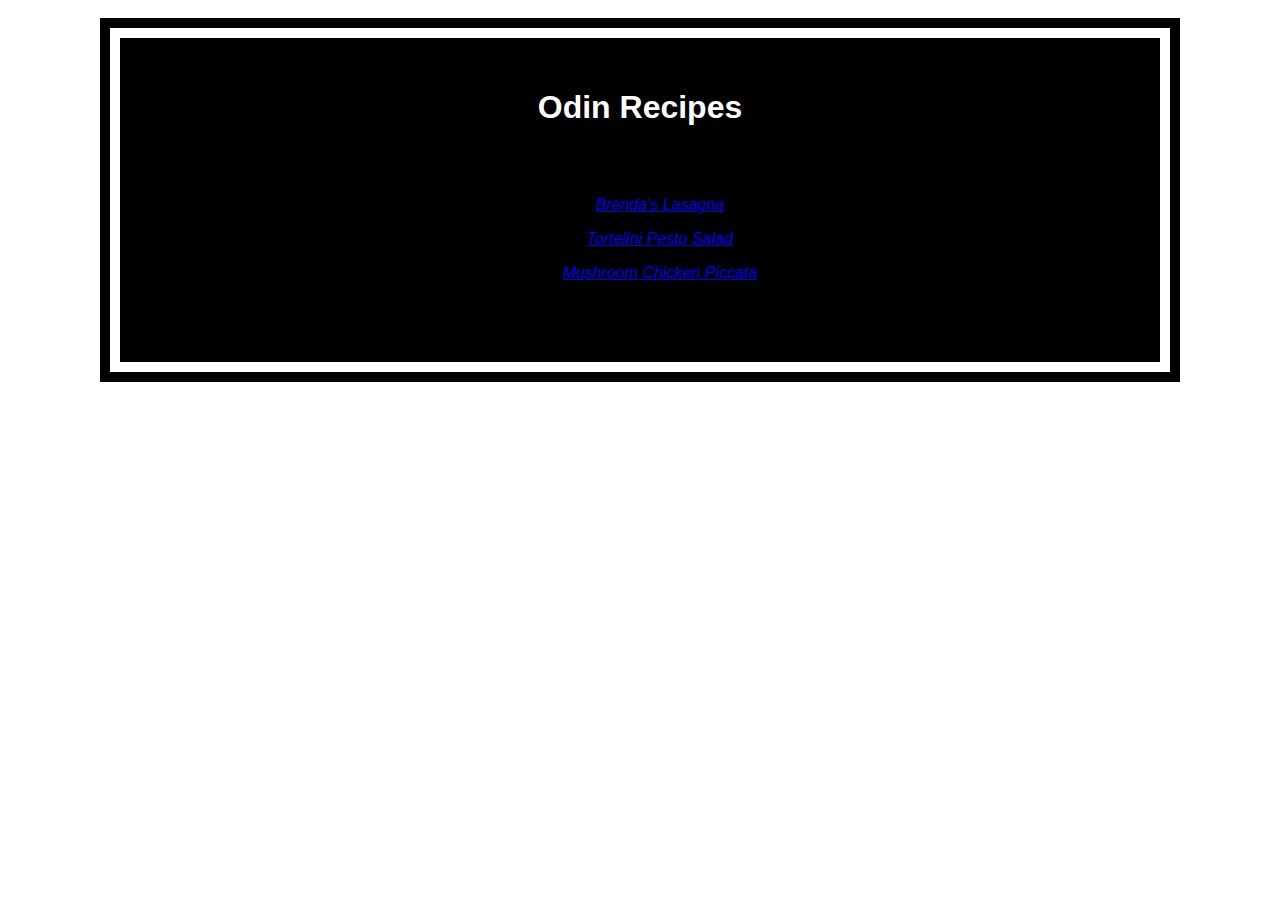
<file: index.html>
<!DOCTYPE html>
<html lang="en">
    <head>
        <meta charset="UTF-8">
        <title>Odin Recipes</title>
        <link rel="stylesheet" href="css/style.css">
    </head>
    <body>
        <div id="container">
            <h1>Odin Recipes</h1>
            <ul>
                <li>
                    <a href="recipes/lasagna.html" target="_blank">Brenda's Lasagna</a>
                </li>
                <li>
                    <a href="recipes/tortelini_pesto_salad.html" target="_blank">Tortelini Pesto Salad</a>
                </li>
                <li>
                    <a href="recipes/mushroom_chicken_piccata.html" target="_blank">Mushroom Chicken Piccata</a>
                </li>
            </ul>
        </div>
    </body>
</html>
</file>
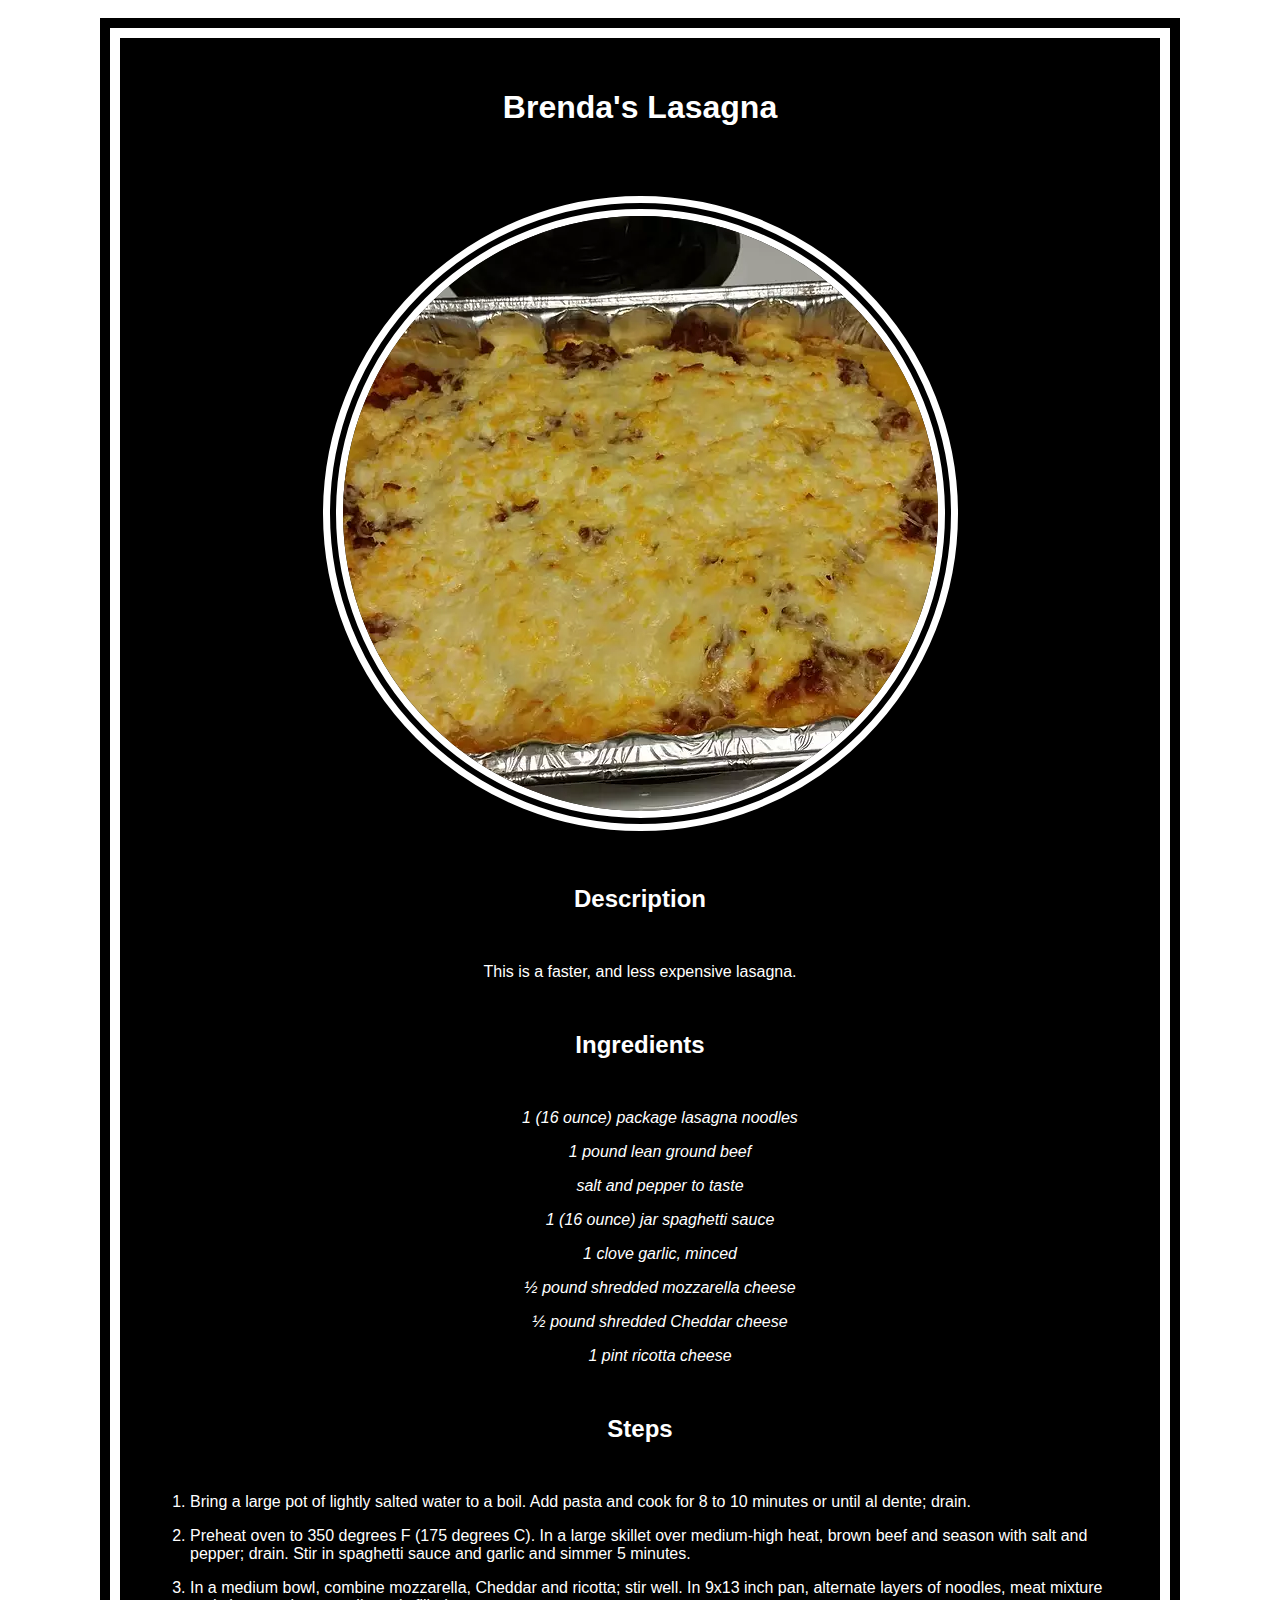
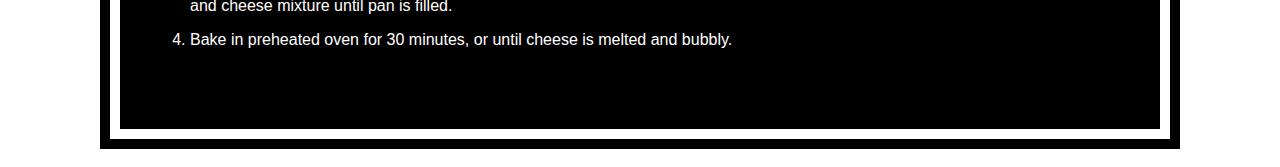
<file: recipes/lasagna.html>
<!DOCTYPE html>
<html lang="en">
    <head>
        <meta charset="UTF-8">
        <title>Lasagna</title>
        <link rel="stylesheet" href="../css/style.css">
    </head>
    <body>
        <div id="container">
            <h1>Brenda's Lasagna</h1>
            <img src="../images/brendas_lasagna.webp">
            <h2>Description</h2>
            <p>This is a faster, and less expensive lasagna.</p>
            <h2>Ingredients</h2>
            <ul>
                <li>1 (16 ounce) package lasagna noodles</li>
                <li>1 pound lean ground beef</li>
                <li>salt and pepper to taste</li>
                <li>1 (16 ounce) jar spaghetti sauce</li>
                <li>1 clove garlic, minced</li>
                <li>½ pound shredded mozzarella cheese</li>
                <li>½ pound shredded Cheddar cheese</li>
                <li>1 pint ricotta cheese</li>
            </ul>
            <h2>Steps</h2>
            <ol>
                <li>Bring a large pot of lightly salted water to a boil. Add pasta and cook for 8 to 10 minutes or until al dente; drain.</li>
                <li>Preheat oven to 350 degrees F (175 degrees C). In a large skillet over medium-high heat, brown beef and season with salt and pepper; drain. Stir in spaghetti sauce and garlic and simmer 5 minutes.</li>
                <li>In a medium bowl, combine mozzarella, Cheddar and ricotta; stir well. In 9x13 inch pan, alternate layers of noodles, meat mixture and cheese mixture until pan is filled.</li>
                <li>Bake in preheated oven for 30 minutes, or until cheese is melted and bubbly.</li>
            </ol>
        </div>
    </body>
</html>
</file>
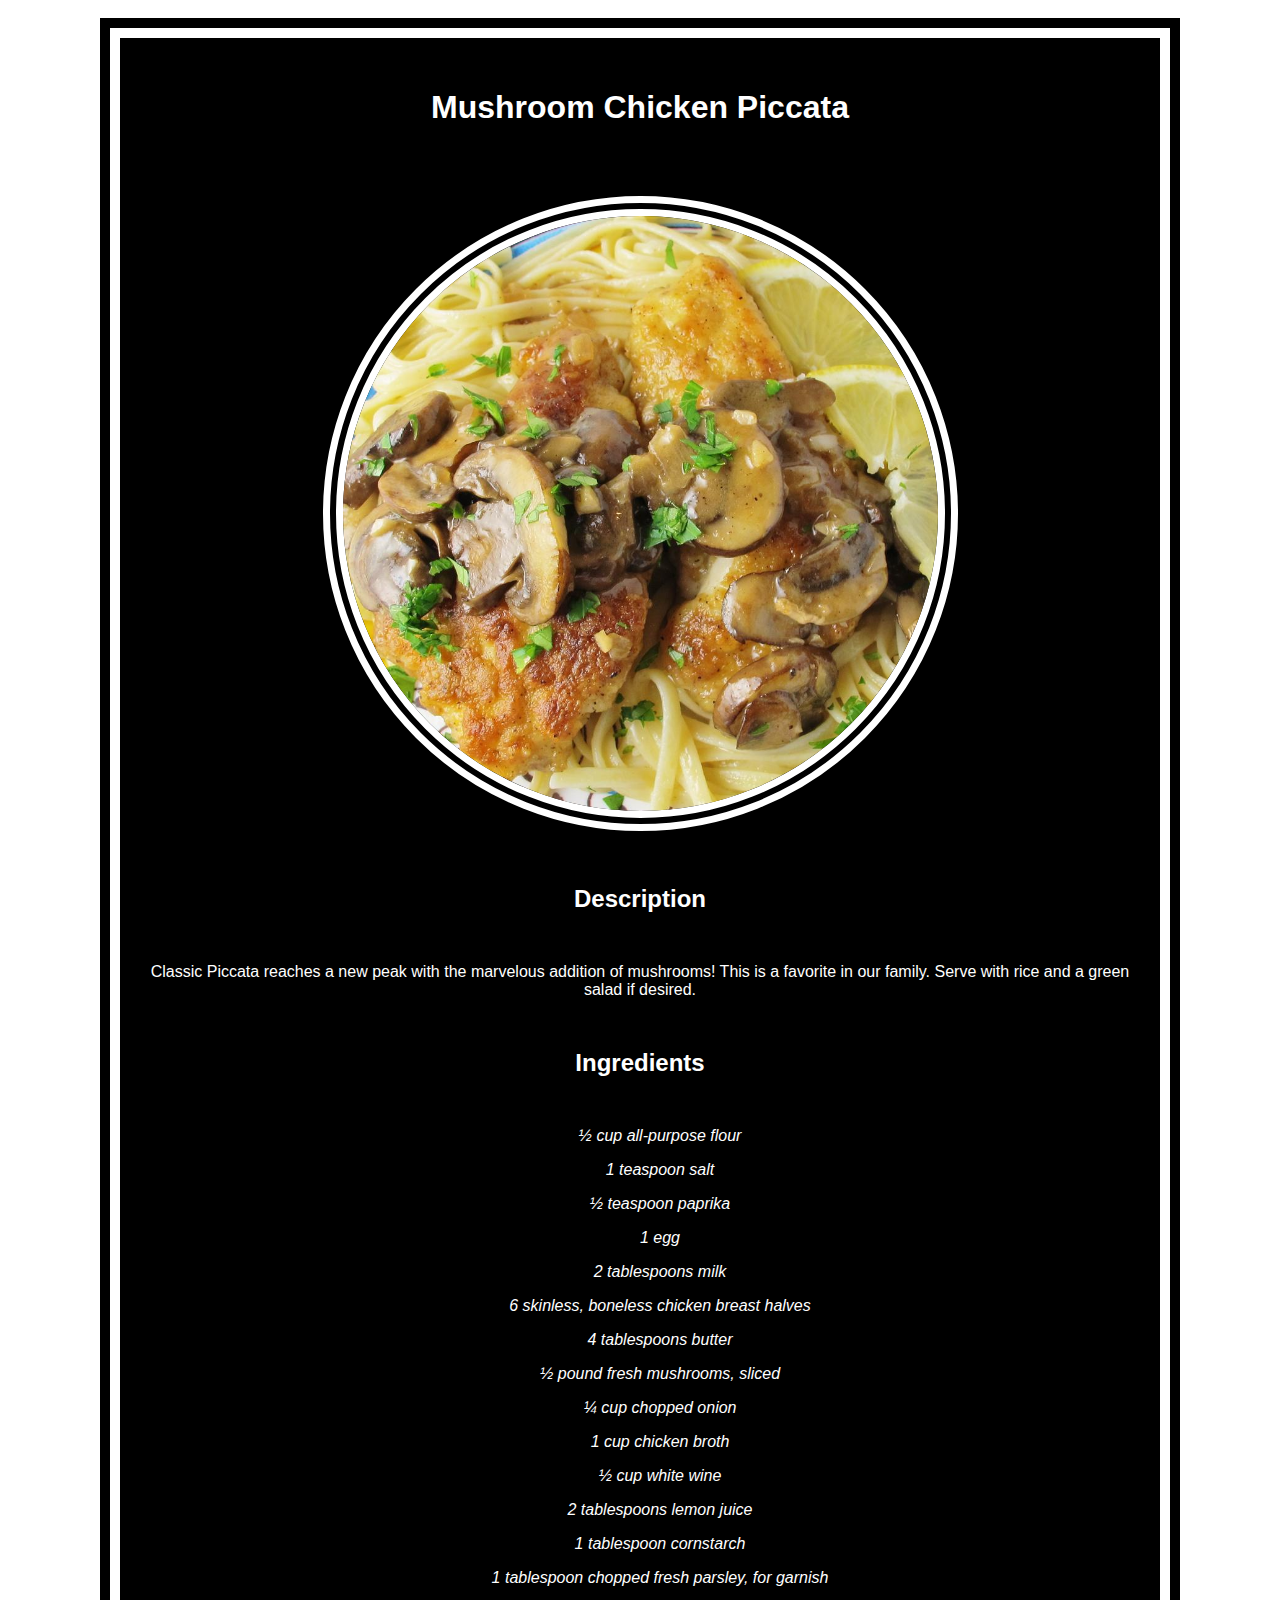
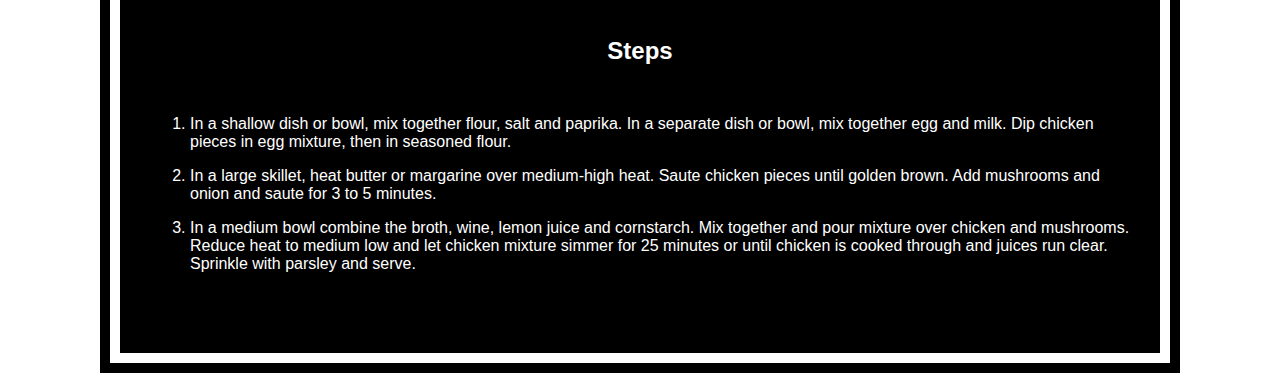
<file: recipes/mushroom_chicken_piccata.html>
<!DOCTYPE html>
<html lang="en">
    <head>
        <meta charset="UTF-8">
        <title>Mushroom Chicken Piccata</title>
        <link rel="stylesheet" href="../css/style.css">
    </head>
    <body>
        <div id="container">
            <h1>Mushroom Chicken Piccata</h1>
            <img src="../images/mushroom_chicken_piccata.jpeg">
            <h2>Description</h2>
            <p>Classic Piccata reaches a new peak with the marvelous addition of mushrooms! This is a favorite in our family. Serve with rice and a green salad if desired.</p>
            <h2>Ingredients</h2>
            <ul>
                <li>½ cup all-purpose flour</li>
                <li>1 teaspoon salt</li>
                <li>½ teaspoon paprika</li>
                <li>1 egg</li>
                <li>2 tablespoons milk</li>
                <li>6 skinless, boneless chicken breast halves</li>
                <li>4 tablespoons butter</li>
                <li>½ pound fresh mushrooms, sliced</li>
                <li>¼ cup chopped onion</li>
                <li>1 cup chicken broth</li>
                <li>½ cup white wine</li>
                <li>2 tablespoons lemon juice</li>
                <li>1 tablespoon cornstarch</li>
                <li>1 tablespoon chopped fresh parsley, for garnish</li>
            </ul>
            <h2>Steps</h2>
            <ol>
                <li> In a shallow dish or bowl, mix together flour, salt and paprika. In a separate dish or bowl, mix together egg and milk. Dip chicken pieces in egg mixture, then in seasoned flour.</li>
                <li>    In a large skillet, heat butter or margarine over medium-high heat. Saute chicken pieces until golden brown. Add mushrooms and onion and saute for 3 to 5 minutes.</li>
                <li>In a medium bowl combine the broth, wine, lemon juice and cornstarch. Mix together and pour mixture over chicken and mushrooms. Reduce heat to medium low and let chicken mixture simmer for 25 minutes or until chicken is cooked through and juices run clear. Sprinkle with parsley and serve.</li>
            </ol>
         </div>
    </body>
</html>
</file>
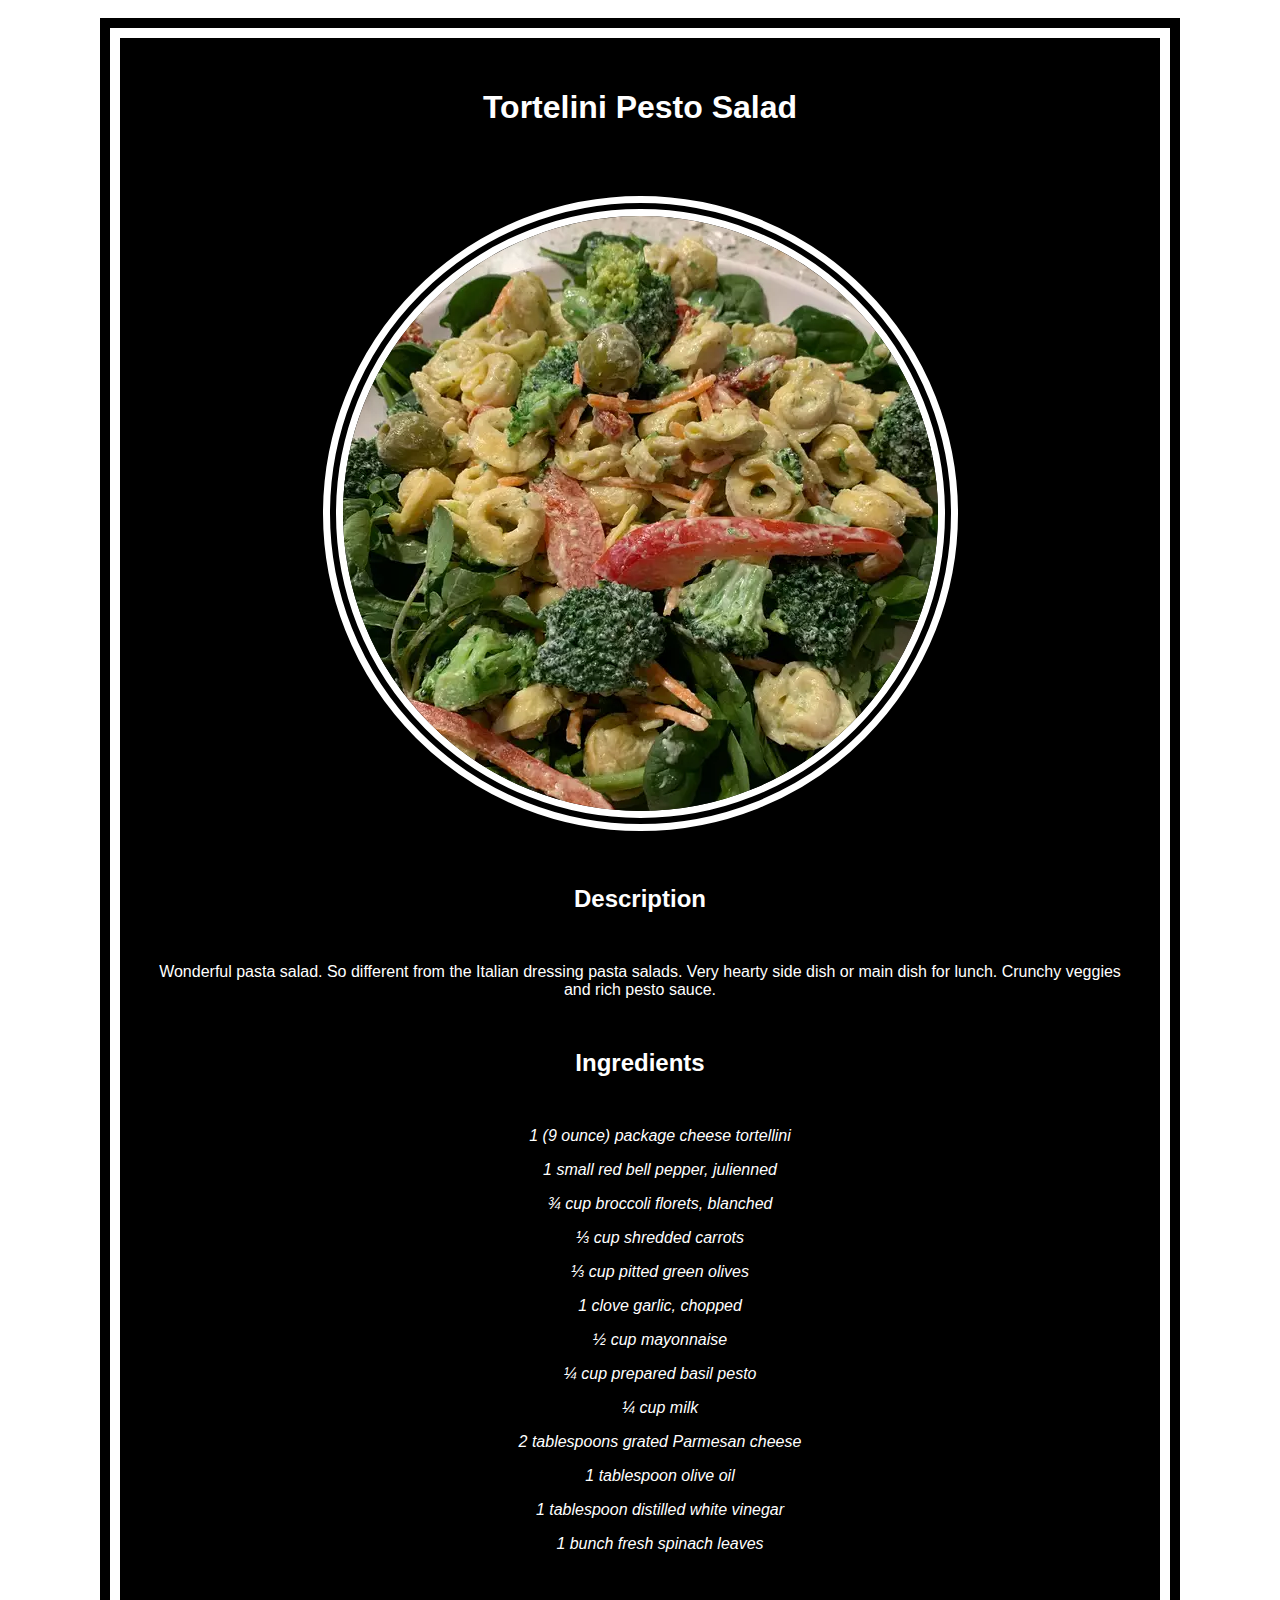
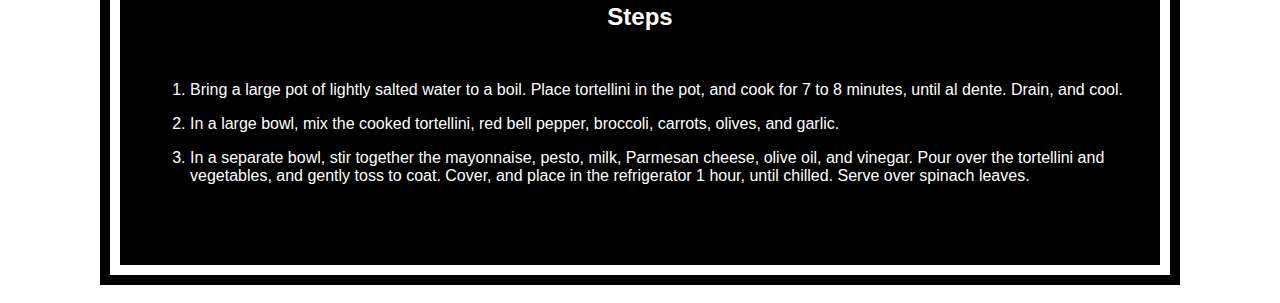
<file: recipes/tortelini_pesto_salad.html>
<!DOCTYPE html>
<html lang="en">
    <head>
        <meta charset="UTF-8">
        <title>Tortelini Pesto Salad</title>
        <link rel="stylesheet" href="../css/style.css">
    </head>
    <body>
        <div id="container">
            <h1>Tortelini Pesto Salad</h1>
            <img src="../images/tortelini_pesto_salad.webp">
            <h2>Description</h2>
            <p>Wonderful pasta salad. So different from the Italian dressing pasta salads. Very hearty side dish or main dish for lunch. Crunchy veggies and rich pesto sauce.</p>
            <h2>Ingredients</h2>
            <ul>  
                <li>1 (9 ounce) package cheese tortellini</li>
                <li>1 small red bell pepper, julienned</li>
                <li>¾ cup broccoli florets, blanched</li>
                <li>⅓ cup shredded carrots</li>
                <li>⅓ cup pitted green olives</li>
                <li>1 clove garlic, chopped</li>
                <li>½ cup mayonnaise</li>
                <li>¼ cup prepared basil pesto</li>
                <li>¼ cup milk</li>
                <li>2 tablespoons grated Parmesan cheese</li>
                <li>1 tablespoon olive oil</li>
                <li>1 tablespoon distilled white vinegar</li>
                <li>1 bunch fresh spinach leaves</li>
            </ul>
            <h2>Steps</h2>
            <ol>
                <li>Bring a large pot of lightly salted water to a boil. Place tortellini in the pot, and cook for 7 to 8 minutes, until al dente. Drain, and cool.</li>
                <li>In a large bowl, mix the cooked tortellini, red bell pepper, broccoli, carrots, olives, and garlic.</li>
                <li>In a separate bowl, stir together the mayonnaise, pesto, milk, Parmesan cheese, olive oil, and vinegar. Pour over the tortellini and vegetables, and gently toss to coat. Cover, and place in the refrigerator 1 hour, until chilled. Serve over spinach leaves.</li>
            </ol>
        </div>
    </body>
</html>
</file>
<file: css/style.css>
* {
    /** border: 2px solid #6f4a3c; */
}

body {
    
    font-family: 'Lucida Sans', 'Lucida Sans Regular', 'Lucida Grande', 'Lucida Sans Unicode', Geneva, Verdana, sans-serif;
}

/**html {
    writing-mode: vertical-rl;
}*/

#container {
    width: 980px;
    margin: 0 auto;
    background-color: black;
    
    padding: 30px;
    border-style: double;
    border-color: white;
    border-width: 30px;

    text-align: center;
    color: white;
}

h1 {
    
    text-align: center;
    margin-bottom: 70px;
}

img {
    height: auto;
    width: 595px;
    border: 20px double white;
    margin-bottom: 30px;
    border-radius: 50%;
    
}

li {    
    
    margin-bottom: 1em;
}

ul {
    list-style: none;
    text-align: center;
    margin-bottom: 50px;
}

ol {
    text-align: left;
    margin-bottom: 50px;
}

p{
    margin-bottom: 50px;
}

ul li {
    font-style: italic;
}

h2 {
    margin-bottom: 50px;
}
a:visited {
    color: azure;
}
</file>
